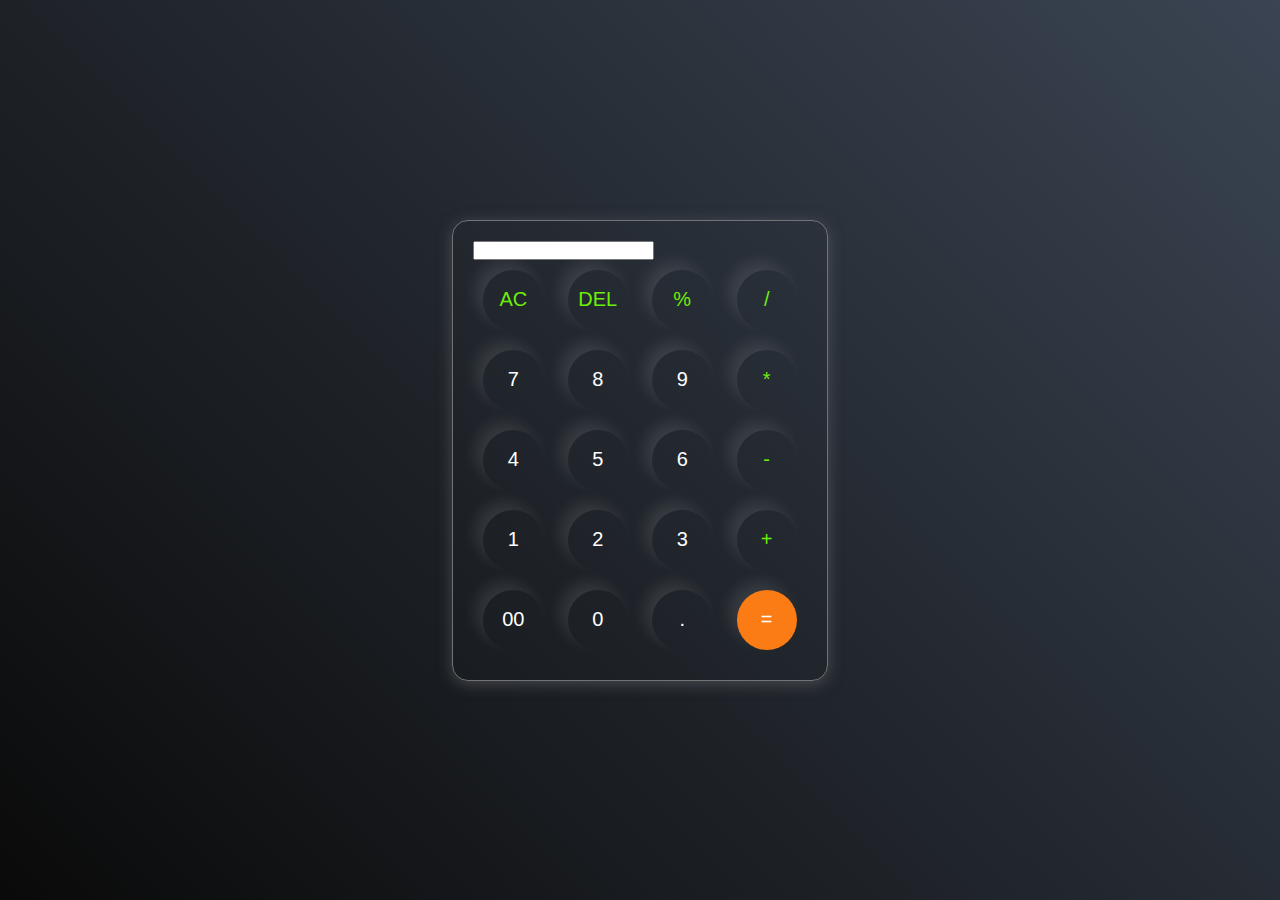
<file: task3/index.html>
<!DOCTYPE html>
<html lang="en">
<head>
    <meta charset="UTF-8">
    <meta name="viewport" content="width=device-width, initial-scale=1.0">
    <title>Calculator CODSOFT</title>
    <link rel="stylesheet" href="style.css">
</head>
<body>
    <div class="container">
        <div class="calculator">
            <input type="text" id="inputBox" placeholder="0">
        <div>
        <button class="button operator">AC</button>
        <button class="button operator">DEL</button>
        <button class="button operator">%</button>
        <button class="button operator">/</button>

    </div>
    <div>
        <button class="button">7</button>
        <button class="button">8</button>
        <button class="button">9</button>
        <button class="button operator">*</button>
    </div>
    <div>
        <button class="button">4</button>
        <button class="button">5</button>
        <button class="button">6</button>
     <button class="button operator">-</button>
    </div>

    <div>
        <button class="button">1</button>
        <button class="button">2</button>
        <button class="button">3</button>
        <button class="button operator">+</button>
        
    </div>

    <div>
        <button class="button">00</button>
        <button class="button">0</button>
        <button class="button">.</button>
        <button class="button equalBtn">=</button>
     </div>
    </div>
  </div>
    <script src="calculator.js"></script>
</body>
</html>
</file>
<file: task3/style.css>
@import url("https://fonts.googleapis.com/css2?family=Poppins:wght@500&display=swap");

*{
    margin: 0;
    padding: 0;
    box-sizing: border-box;
    font-family: sans-serif;
}
body{
    width: 100%;
    height: 100vh;
    display: flex;
    justify-content: center;
    align-items: center;
    background: linear-gradient(45deg,#0a0a0a,#3a4452);

}

.calculator{
    border: 1px solid #717377;
    padding: 20px;
    border-radius: 16px;
    background: transparent;
    box-shadow: 0px 3px 15px rgba(113, 115, 119, 0.5);
}

.input{
    width: 320px;
    border: none;
    padding: 24px;
    margin: 10px;
    background: transparent;
    box-shadow: 0px 3px 15px rgba(84,84,84,0.1);
    font-size: 40px;
    text-align: right;
    cursor: pointer;
    color: #ffffff;
}

input::placeholder{
    color: #ffffff;
}

button{
    border: none;
    width: 60px;
    height: 60px;
    margin: 10px;
    border-radius: 50%;
    background: transparent;
    color: #ffffff;
    font-size: 20px;
    box-shadow: -8px -8px 15px rgba(255, 255, 255, 0.1);
    cursor: pointer;
}

.equalBtn{
    background-color: #fb7c14;
}

.operator{
    color: #6dee0a;
}
</file>
